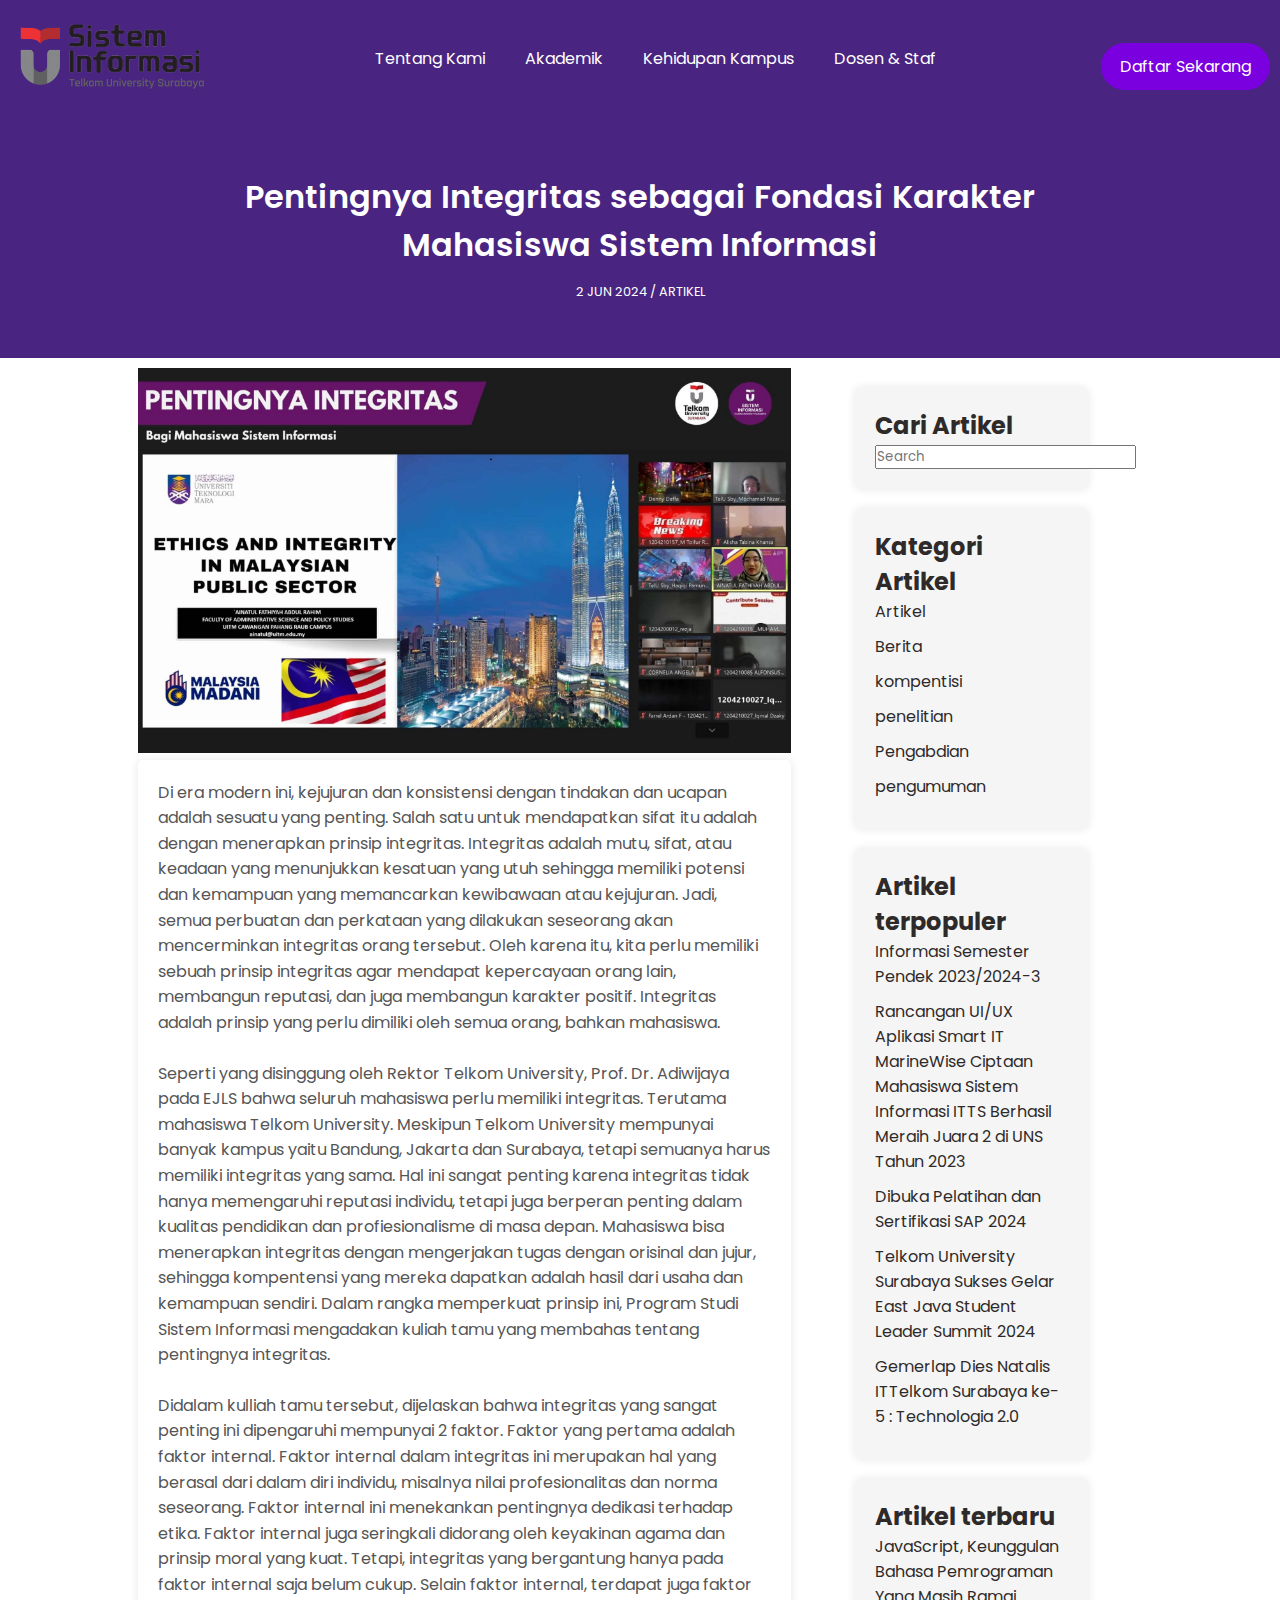
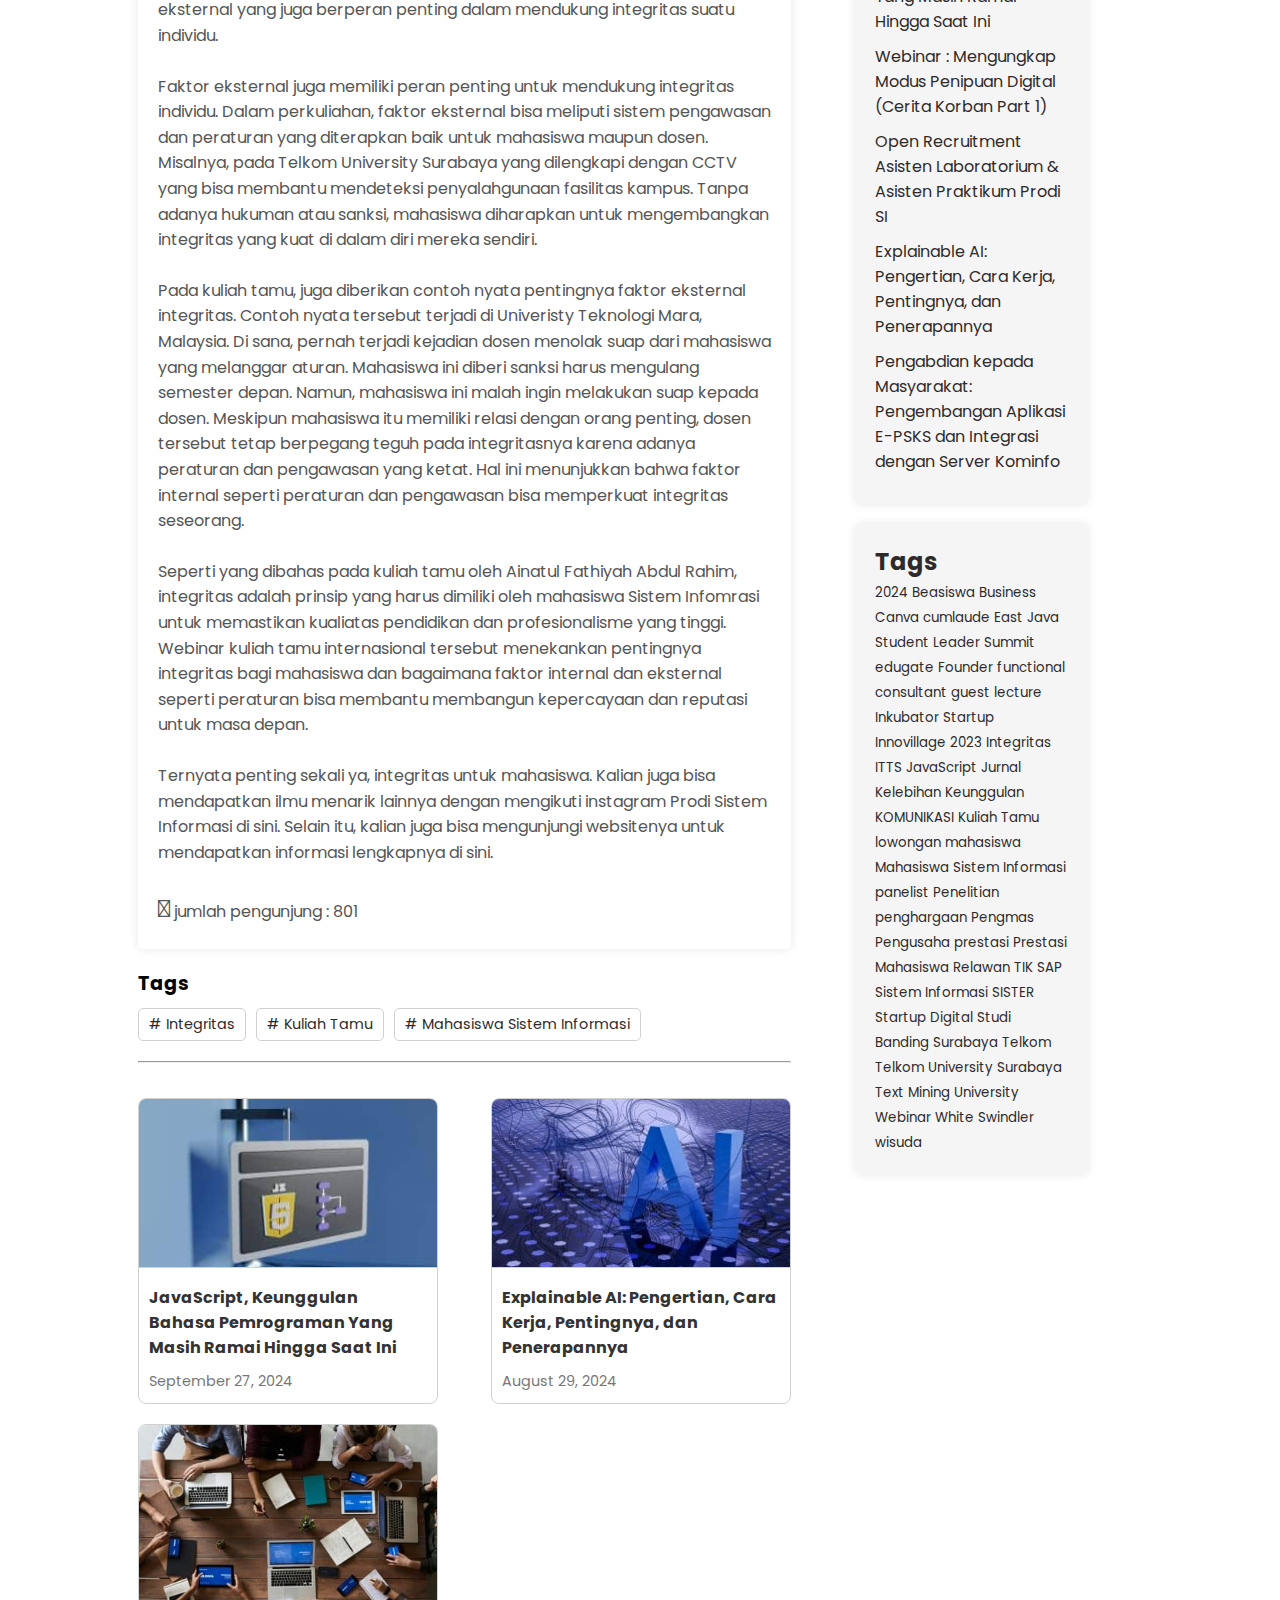
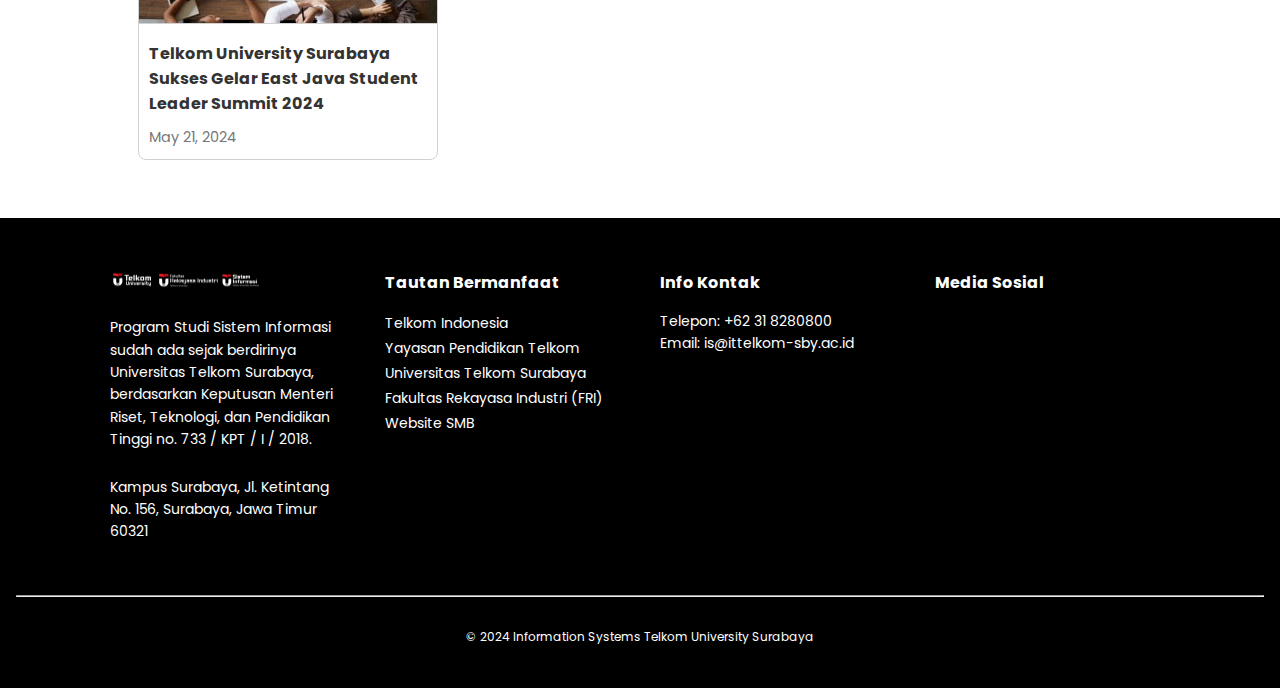
<file: tugasmodul4.html>
<!DOCTYPE html>
<html lang="en">
  <head>
    <meta charset="UTF-8" />
    <meta name="viewport" content="width=device-width, initial-scale=1.0" />
    <meta name="author" content="Rifki Junianto Putra">
    <meta name="deskription" content="tugas modul 4 mengkloning web SI">
    <meta name="keyword" content="tugas, kloning website, modul4">
    <link rel="stylesheet" href="https://cdnjs.cloudflare.com/ajax/libs/font-awesome/6.6.0/css/all.min.css" integrity="sha512-Kc323vGBEqzTmouAECnVceyQqyqdsSiqLQISBL29aUW4U/M7pSPA/gEUZQqv1cwx4OnYxTxve5UMg5GT6L4JJg==" crossorigin="anonymous" referrerpolicy="no-referrer" />

    <title>Tugas Modul 4</title>
    <link rel="stylesheet" href="assets/style4.css">
    <script>
        function toggleMenu() {
            var navLinks = document.getElementById('nav-links');
            navLinks.classList.toggle('active');
        }
    </script>

      
  </head>
  <body>
    <nav>
      <div class="logo"><a href="#"><img src="assets/LogoSiBaru.png" alt="LogoSiBaru" width="200px"></a></div>
      <div class="hamburger-icon" onclick="toggleMenu()">
        &#9776;
      </div>      
      <ul>
        <li><a href="#">Tentang Kami</a>
            <ul class="dropdown">
                <li><a href="#">Informasi Umum</a></li>
                <li><a href="#">Organisasi</a></li>
                <li><a href="#">Penghargaan</a></li>
                <li><a href="#">Kerja Sama</a></li>
            </ul>
        </li>
        <li><a href="#">Akademik</a>
            <ul class="dropdown">
                <li><a href="#">Struktur kurikulum</a></li>
                <li><a href="#">Rencana Belajar</a></li>
                <li><a href="#">Beasiswa</a></li>
            </ul>
        </li>
        <li><a href="#">Kehidupan Kampus</a>
            <ul class="dropdown">
                <li><a href="#">Kehidupan di Surabaya</a></li>
                <li><a href="#">galeri Kegiatan</a></li>
                <li><a href="#">penelitian</a></li>
                <li><a href="#">Pengabdian masyarakat</a></li>
            </ul>
        </li>
        <li><a href="#">Dosen & Staf</a></li>
      </ul>
      <a href="#" class="button">Daftar Sekarang</a>
    </nav>
    <header>
        <div class="hero">
            <h1>
                Pentingnya Integritas sebagai Fondasi Karakter Mahasiswa Sistem Informasi
            </h1>
            <p class="article-meta">2 JUN 2024 / ARTIKEL</p>
        </div>
    </header>
    
    
    <div class="main-container">
        <article>
            <div>
                <img src="assets/gambar body 1.jpg" alt="gamabr 1" width="100%" height="auto">
            </div>
            <div class="artikel-utama">
                <p>Di era modern ini, kejujuran dan konsistensi dengan tindakan dan ucapan adalah sesuatu yang penting. Salah satu untuk mendapatkan sifat itu adalah dengan menerapkan prinsip integritas. 
                    Integritas adalah mutu, sifat, atau keadaan yang menunjukkan kesatuan yang utuh sehingga memiliki potensi dan kemampuan yang memancarkan kewibawaan atau kejujuran.
                     Jadi, semua perbuatan dan perkataan yang dilakukan seseorang akan mencerminkan integritas orang tersebut. Oleh karena itu, kita perlu memiliki sebuah prinsip integritas agar mendapat kepercayaan orang lain, membangun reputasi, dan juga membangun karakter positif. 
                     Integritas adalah prinsip yang perlu dimiliki oleh semua orang, bahkan mahasiswa.
                </p> <br>
                <p>Seperti yang disinggung oleh Rektor Telkom University, Prof. Dr. Adiwijaya pada EJLS bahwa seluruh mahasiswa perlu memiliki integritas. 
                    Terutama mahasiswa Telkom University. Meskipun Telkom University mempunyai banyak kampus yaitu Bandung, Jakarta dan Surabaya, tetapi semuanya harus memiliki integritas yang sama. 
                    Hal ini sangat penting karena integritas tidak hanya memengaruhi reputasi individu, tetapi juga berperan penting dalam kualitas pendidikan dan profiesionalisme di masa depan.
                     Mahasiswa bisa menerapkan integritas dengan mengerjakan tugas dengan orisinal dan jujur, sehingga kompentensi yang mereka dapatkan adalah hasil dari usaha dan kemampuan sendiri. Dalam rangka memperkuat prinsip ini, Program Studi Sistem Informasi mengadakan kuliah tamu yang membahas tentang pentingnya integritas.
                </p> <br>
                <p>Didalam kulliah tamu tersebut, dijelaskan bahwa integritas yang sangat penting ini dipengaruhi mempunyai 2 faktor. Faktor yang pertama adalah faktor internal. Faktor internal dalam integritas ini merupakan hal yang berasal dari dalam diri individu, misalnya nilai profesionalitas dan norma seseorang. 
                    Faktor internal ini menekankan pentingnya dedikasi terhadap etika. Faktor internal juga seringkali didorang oleh keyakinan agama dan prinsip moral yang kuat. Tetapi, integritas yang bergantung hanya pada faktor internal saja belum cukup. Selain faktor internal, terdapat juga faktor eksternal yang juga berperan penting dalam mendukung integritas suatu individu.
                </p> <br>
                <p>Faktor eksternal juga memiliki peran penting untuk mendukung integritas individu. Dalam perkuliahan, faktor eksternal bisa meliputi sistem pengawasan dan peraturan yang diterapkan baik untuk mahasiswa maupun dosen. Misalnya, pada Telkom University Surabaya yang dilengkapi dengan CCTV yang bisa membantu mendeteksi penyalahgunaan fasilitas kampus. 
                    Tanpa adanya hukuman atau sanksi, mahasiswa diharapkan untuk mengembangkan integritas yang kuat di dalam diri mereka sendiri.
                </p> <br>
                <p>Pada kuliah tamu, juga diberikan contoh nyata pentingnya faktor eksternal integritas. Contoh nyata tersebut terjadi di Univeristy Teknologi Mara, Malaysia. Di sana, pernah terjadi kejadian dosen menolak suap dari mahasiswa yang melanggar aturan. Mahasiswa ini diberi sanksi harus mengulang semester depan. Namun, mahasiswa ini malah ingin melakukan suap kepada dosen. 
                    Meskipun mahasiswa itu memiliki relasi dengan orang penting, dosen tersebut tetap berpegang teguh pada integritasnya karena adanya peraturan dan pengawasan yang ketat. Hal ini menunjukkan bahwa faktor internal seperti peraturan dan pengawasan bisa memperkuat integritas seseorang.
                </p> <br>
                <p>
                    Seperti yang dibahas pada kuliah tamu oleh Ainatul Fathiyah Abdul Rahim, integritas adalah prinsip yang harus dimiliki oleh mahasiswa Sistem Infomrasi untuk memastikan kualiatas pendidikan dan profesionalisme yang tinggi. Webinar kuliah tamu internasional tersebut menekankan pentingnya integritas bagi mahasiswa dan bagaimana faktor internal dan  eksternal seperti peraturan bisa membantu membangun kepercayaan dan reputasi untuk masa depan.
                </p><br>
                <p>
                    Ternyata penting sekali ya, integritas untuk mahasiswa. Kalian juga bisa mendapatkan ilmu menarik lainnya dengan mengikuti instagram Prodi Sistem Informasi di sini. Selain itu, kalian juga bisa mengunjungi websitenya untuk mendapatkan informasi lengkapnya di sini.
                </p><br>
                <p>
                    <i style="font-size:24px" class="fa">&#xf012;</i> jumlah pengunjung : 801
                </p>
            </div>
            
            <div class="tags-section">
                <h2>Tags</h2>
                <div class="tags">
                    <a href="#"># Integritas</a>
                    <a href="#"># Kuliah Tamu</a>
                    <a href="#"># Mahasiswa Sistem Informasi</a>
                </div>
            </div>
            
            <div class="social-icons">
                <a href="#" class="icon"><i class="fa-brands fa-facebook"></i></a>
                <a href="#" class="icon"><i class="fa-brands fa-x-twitter"></i></a>
                <a href="#" class="icon"><i class="fa-brands fa-linkedin"></i></a>
                <a href="#" class="icon"><i class="fa-brands fa-whatsapp"></i></a>
            </div>           
            <hr>
            <div class="arikel-terkait">
                <h2>Artikel Terkait</h2>
                <div class="articles-container">
                    <div class="article">
                        <img src="assets/At2.jpg" alt="JavaScript Article">
                        <h3>JavaScript, Keunggulan Bahasa Pemrograman Yang Masih Ramai Hingga Saat Ini</h3>
                        <p class="date">September 27, 2024</p>
                    </div>
                    <div class="article">
                        <img src="assets/AT3.jpg" alt="AI Article">
                        <h3>Explainable AI: Pengertian, Cara Kerja, Pentingnya, dan Penerapannya</h3>
                        <p class="date">August 29, 2024</p>
                    </div>
                    <div class="article">
                        <img src="assets/AT1.jpg" alt="Event Article">
                        <h3>Telkom University Surabaya Sukses Gelar East Java Student Leader Summit 2024</h3>
                        <p class="date">May 21, 2024</p>
                    </div>
                </div>
            </div>
            
        </article>
    
    
      <div class="sidebar">
        <div class="cari-artikel">
            <h2>Cari Artikel</h2>
            <input type="text" placeholder="Search" />
        </div>
        <div class="kategori-artikel">
            <h2>Kategori Artikel</h2>
            <ul>
                <li><a href="#">Artikel</a></li>
                <li><a href="#">Berita</a></li>
                <li><a href="#">kompentisi</a></li>
                <li><a href="#">penelitian</a></li>
                <li><a href="#">Pengabdian</a></li>
                <li><a href="#">pengumuman</a></li>
            </ul>
        </div>
        <div class="artikel-terpopuler">
            <h2>Artikel terpopuler</h2>
            <ul>
                <li><a href="#">Informasi Semester Pendek 2023/2024-3</a></li>
                <li><a href="#">Rancangan UI/UX Aplikasi Smart IT MarineWise Ciptaan Mahasiswa Sistem Informasi ITTS Berhasil Meraih Juara 2 di UNS Tahun 2023</a></li>
                <li><a href="#">Dibuka Pelatihan dan Sertifikasi SAP 2024</a></li>
                <li><a href="#">Telkom University Surabaya Sukses Gelar East Java Student Leader Summit 2024</a></li>
                <li><a href="#">Gemerlap Dies Natalis ITTelkom Surabaya ke-5 : Technologia 2.0</a></li>
            </ul>
        </div>
        <div class="artikel-terbaru">
            <h2>Artikel terbaru</h2>
            <ul>
                <li><a href="#">JavaScript, Keunggulan Bahasa Pemrograman Yang Masih Ramai Hingga Saat Ini</a></li>
                <li><a href="#">Webinar : Mengungkap Modus Penipuan Digital (Cerita Korban Part 1)</a></li>
                <li><a href="#">Open Recruitment Asisten Laboratorium & Asisten Praktikum Prodi SI</a></li>
                <li><a href="#">Explainable AI: Pengertian, Cara Kerja, Pentingnya, dan Penerapannya</a></li>
                <li><a href="#">Pengabdian kepada Masyarakat: Pengembangan Aplikasi E-PSKS dan Integrasi dengan Server Kominfo</a></li>
            </ul>
        </div>
        <div class="tag-cloud">
            <h2>Tags</h2>
            <a href="#">2024</a>
            <a href="#">Beasiswa</a>
            <a href="#">Business</a>
            <a href="#">Canva</a>
            <a href="#">cumlaude</a>
            <a href="#">East Java Student Leader Summit</a>
            <a href="#">edugate</a>
            <a href="#">Founder</a>
            <a href="#">functional consultant</a>
            <a href="#">guest lecture</a>
            <a href="#">Inkubator Startup</a>
            <a href="#">Innovillage 2023</a>
            <a href="#">Integritas</a>
            <a href="#">ITTS</a>
            <a href="#">JavaScript</a>
            <a href="#">Jurnal</a>
            <a href="#">Kelebihan</a>
            <a href="#">Keunggulan</a>
            <a href="#">KOMUNIKASI</a>
            <a href="#">Kuliah Tamu</a>
            <a href="#">lowongan</a>
            <a href="#">mahasiswa</a>
            <a href="#">Mahasiswa Sistem Informasi</a>
            <a href="#">panelist</a>
            <a href="#">Penelitian</a>
            <a href="#">penghargaan</a>
            <a href="#">Pengmas</a>
            <a href="#">Pengusaha</a>
            <a href="#">prestasi</a>
            <a href="#">Prestasi Mahasiswa</a>
            <a href="#">Relawan</a>
            <a href="#">TIK</a>
            <a href="#">SAP</a>
            <a href="#">Sistem Informasi</a>
            <a href="#">SISTER</a>
            <a href="#">Startup Digital</a>
            <a href="#">Studi Banding</a>
            <a href="#">Surabaya</a>
            <a href="#">Telkom</a>
            <a href="#">Telkom University Surabaya</a>
            <a href="#">Text Mining</a>
            <a href="#">University</a>
            <a href="#">Webinar</a>
            <a href="#">White Swindler</a>
            <a href="#">wisuda</a>
        </div>
      </div>
    </div>
  </body>

  <footer class="footer-container">
    <div class="footer-menu">
        <!-- Section 1: Logo dan Deskripsi -->
        <div class="footer-section">
            <img src="assets/logo telkom.png" alt="Logo Telkom University" class="footer-logo">
            <p>Program Studi Sistem Informasi sudah ada sejak berdirinya Universitas Telkom Surabaya, berdasarkan Keputusan Menteri Riset, Teknologi, dan Pendidikan Tinggi no. 733 / KPT / I / 2018.</p>
            <br>
            <p class="address"><i class="fa-solid fa-location-dot"></i> Kampus Surabaya, Jl. Ketintang No. 156, Surabaya, Jawa Timur 60321</p>
        </div>

        <!-- Section 2: Tautan Bermanfaat -->
        <div class="footer-section">
            <h4>Tautan Bermanfaat</h4>
            <ul>
                <li><a href="#">Telkom Indonesia</a></li>
                <li><a href="#">Yayasan Pendidikan Telkom</a></li>
                <li><a href="#">Universitas Telkom Surabaya</a></li>
                <li><a href="#">Fakultas Rekayasa Industri (FRI)</a></li>
                <li><a href="#">Website SMB</a></li>
            </ul>
        </div>

        <!-- Section 3: Info Kontak -->
        <div class="footer-section">
            <h4>Info Kontak</h4>
            <p><i class="fa-solid fa-phone"></i> Telepon: +62 31 8280800</p>
            <p><i class="fa fa-envelope"></i> Email: is@ittelkom-sby.ac.id</p>
        </div>

        <!-- Section 4: Media Sosial -->
        <div class="footer-section">
            <h4>Media Sosial</h4>
            <div class="social-icons">
                <a href="#"><i class="fa-brands fa-instagram"></i></a>
                <a href="#"><i class="fa-brands fa-facebook"></i></a>
                <a href="#"><i class="fa fa-envelope"></i></a>
                <a href="#"><i class="fa-brands fa-youtube"></i></a>
            </div>
        </div>
    </div>

    <hr>
    <!-- Copyright Section -->
    <div class="footer-bottom">
        <p>&copy; 2024 Information Systems Telkom University Surabaya</p>
    </div>
</footer>

</html>
</file>
<file: assets/style4.css>
@import url("https://fonts.googleapis.com/css2?family=Poppins:ital,wght@0,100;0,200;0,300;0,400;0,500;0,600;0,700;0,800;0,900;1,100;1,200;1,300;1,400;1,500;1,600;1,700;1,800;1,900&display=swap");

:root {
    --main-color : #7a00df;
    --main-color-hover : #e6c34f;
    --dark-color : #000000;
    --container-width : 1100px;
  }
* {
    margin: 0;
    padding: 0;
    box-sizing: border-box;
    font-family: "Poppins", sans-serif;
}

body {
  color: white;
}


.logo {
  font-size: 1.5em;
  font-weight: 700;
}

nav {
  display: flex;
  justify-content: space-between;
  align-items: center;
  background-color: #492481;
  padding: 10px;
}

nav ul {
  list-style: none;
  display: flex;
  margin: 0;
}

nav ul li {
  margin: 0 20px;
}

nav ul li a {
  text-decoration: none;
  color: white;
}

.button {
  background-color: #f44336;
  color: white;
  padding: 10px 20px;
  text-decoration: none;
  border-radius: 5px;
}

.hamburger-icon {
  display: none;
  font-size: 30px;
  cursor: pointer;
  color: white;
}


.button {
    text-decoration: none;
    display: inline-block;
    margin-top: 1em;
    padding: 0.7em 1.2em;
    background-color: var(--main-color);
    color: white;
    border-radius: 30px;
    font-size: 1em;
  }
  
  .button:hover {
    background-color: var(--main-color-hover);
    color: #2e2a2a;
    transition: all 0.4s;
  }
.dropdown {
    display: none; /* Hide the dropdown by default */
    position: absolute;
    padding: 0.5rem 0;
    margin: 0.5rem -0.5rem;
    border-radius: 0.5rem;
    background-color:  white;
    min-width: 160px;
    font-size: 12px;
    box-shadow: 0px 8px 16px 0px rgba(0,0,0,0.2);
}

.dropdown a {
    padding: 12px 16px;
    color: #492481;
}

/* Show the dropdown on hover */
li:hover .dropdown {
    display: block;
}

header {
  margin: auto;
}

.hero {
  background-color: #492481;
  display: flex;
  flex-direction: column; 
  text-align: center;
  padding: 5em 10em;
  height: 15rem;
  background-position: center;
  background-repeat: no-repeat;
  background-attachment: fixed;
  background-size: cover;
  justify-content: center;
}

.hero h1 {
  font-size: 2em;
  font-weight: 600;
  margin-bottom: 1 rem; /* Tambahkan jarak di bawah judul */
}

.hero .article-meta {
  font-size: 0.8em;
  margin-top: 1em;
  color: #fff;
}


.main-container {
  display: grid;
  grid-template-columns: 4fr 2fr;
  gap: 10px;
  width: 80%;
  margin: auto;
  padding: 10px;
}
.artikel-utama {
    background-color: #fff;
    padding: 20px;
    margin-bottom: 20px;
    border-radius: 5px;
    box-shadow: 0 0 10px rgba(0, 0, 0, 0.1);
}
.content {
  flex: 3;
}

/* Tags Section */
.tags-section {
  margin-bottom: 20px;
}

.tags-section h2 {
  color:#000000;
  font-size: 1.2rem;
  margin-bottom: 10px;
}

.tags {
  display: flex;
  gap: 10px;
  flex-wrap: wrap;
}

.tags a {
  padding: 5px 10px;
  border: 1px solid #d1d1d1;
  border-radius: 5px;
  text-decoration: none;
  font-size: 0.9rem;
  color: #2e2a2a;
  transition: background-color 0.3s ease, color 0.3s ease;
}

.tags a:hover {
  background-color: var(--main-color);
  color: #ffffff;
}

/* Social Icons Section */
.social-icons {
  display: flex;
  justify-content: center;
  gap: 20px;
  margin-top: 20px;
}

.icon a {
  width: 40px;
  height: 40px;
  transition: transform 0.3s ease;
}

.icon:hover img {
  transform: scale(1.1);
}

/* Related Articles Section */
.artikel-terkait {
  margin-top: 20px;
}

.artikel-terkait h2 {
  font-size: 1.5rem;
  margin-bottom: 15px;
}

.articles-container {
  display: flex;
  gap: 20px;
  flex-wrap: wrap;
  justify-content: space-between;
}

/* Article Box Styling */
.article {
  width: 100%;
  max-width: 300px;
  border: 1px solid #d1d1d1;
  border-radius: 8px;
  overflow: hidden;
  background-color: #fff;
  text-align: left;
}

.article img {
  width: 100%;
  height: auto;
  object-fit: cover;
  border-bottom: 1px solid #d1d1d1;
}

.article h3 {
  font-size: 1rem;
  padding: 10px;
  color: #333;
}

.article .date {
  font-size: 0.9rem;
  color: #777;
  padding: 0 10px 10px;
}

.sidebar {
  flex: 1;
  width: 80%;
  margin: 0 auto;
  padding: 20px;
}
.cari-artikel, .kategori-artikel, .artikel-terpopuler, .artikel-terbaru, .tag-cloud {
    background-color: whitesmoke;
    color: #2e2a2a;
    padding: 20px;
    margin-bottom: 20px;
    border-radius: 5px;
    box-shadow: 0 0 10px rgba(0, 0, 0, 0.1);
}

.cari-artikel li, .kategori-artikel li, .artikel-terpopuler li, .artikel-terbaru li {
    margin-bottom: 10px;
    list-style: none;
    color: #2e2a2a;
}
.cari-artikel li a, .kategori-artikel li a, .artikel-terpopuler li a, .artikel-terbaru li a {
    text-decoration: none;
    color: #2e2a2a;
}
.tag-cloud a{
  text-decoration: none;
  color: #2e2a2a;
  font-size: smaller;
}

.kategori-artikel li a:hover, .artikel-terpopuler li a:hover, .artikel-terbaru li a:hover, .tag-cloud a:hover{
    color: var(--main-color);
}


p {
    line-height: 1.6;
    color: #555;
}


.footer-container {
  background-color: var(--dark-color);
  color: white; 
  padding: 2rem 1rem;
  margin-top: 3rem; 
}

.footer-container hr {
  color: #2e2a2a;
}

.footer-container a {
  text-decoration: none;
  color: white; /* Pastikan semua link berwarna putih */
}

.footer-container a:hover {
  text-decoration: underline;
}

.footer-menu {
  max-width: var(--container-width);
  margin: 0 auto 2rem;
  display: flex;
  flex-flow: row wrap;
  justify-content: space-between;
}

.footer-section {
  flex: 1;
  margin: 20px;
  min-width: 220px; 
}

.footer-section h4 {
  font-size: 16px;
  margin-bottom: 15px;
  color: white; /* Judul bagian putih */
}

.footer-section p, .footer-section a {
  color: white; /* Semua teks paragraf dan tautan berwarna putih */
  font-size: 14px;
  line-height: 1.6;
}

.footer-section ul {
  list-style: none;
}
.footer-section a {
  text-decoration: none;
}

.footer-section a:hover {
  color: #ff6600; /* Hover efek dari kode kedua */
}

.footer-logo {
  width: 150px;
  margin-bottom: 20px;
}

/* Social Media Icons */
.social-icons a{
  display: inline-block;
  text-decoration: none;
  margin-right: 10px;
  font-size: 20px;
}

.social-icons a:hover {
  color: #ff6600; 
}


.footer-bottom {
  background-color: var(--dark-color);
  text-align: center; 
  padding: 10px 0;
  font-size: 12px;
  color: white; 
  margin-top: 20px;
}

.footer-bottom p {
  margin: 0;
  color: white; 
}


/* Responsive Styles */
@media (max-width: 768px) {
  .main-container {
      grid-template-columns: 1fr;
  }

  nav ul {
    display: none;
    flex-direction: column;
    width: 100%;
    position: absolute;
    top: 60px;
    left: 0;
    background-color: #492481;
    padding: 0;
  }

  nav ul li {
    margin: 1rem 0;
    text-align: center;
  }

  .hamburger-icon {
    display: block;
  }

  .button {
    display: none;
  }

  nav ul.active {
    display: flex;
  }

  .hero h1 {
      font-size: 1.5rem;
  }

  .sidebar {
      margin-top: 20px;
  }
  
  .articles-container {
    justify-content: center;
  }
  .article {
      max-width: 100%;
  }
  
  .footer-menu {
      flex-direction: column;
      align-items: center;
  }

  .footer-section {
      margin: 20px 0;
  }

  .footer-bottom {
      font-size: 12px;
      text-align: center; /* Tetap di tengah untuk perangkat kecil */
  }
}

@media (max-width: 480px) {
  .hero h1 {
      font-size: 1.2rem;
  }

  .hamburger-icon {
    display: block; 
  }
  nav {
      flex-direction: column;
  }

  .main-container {
      width: 100%;
  }
}
</file>
